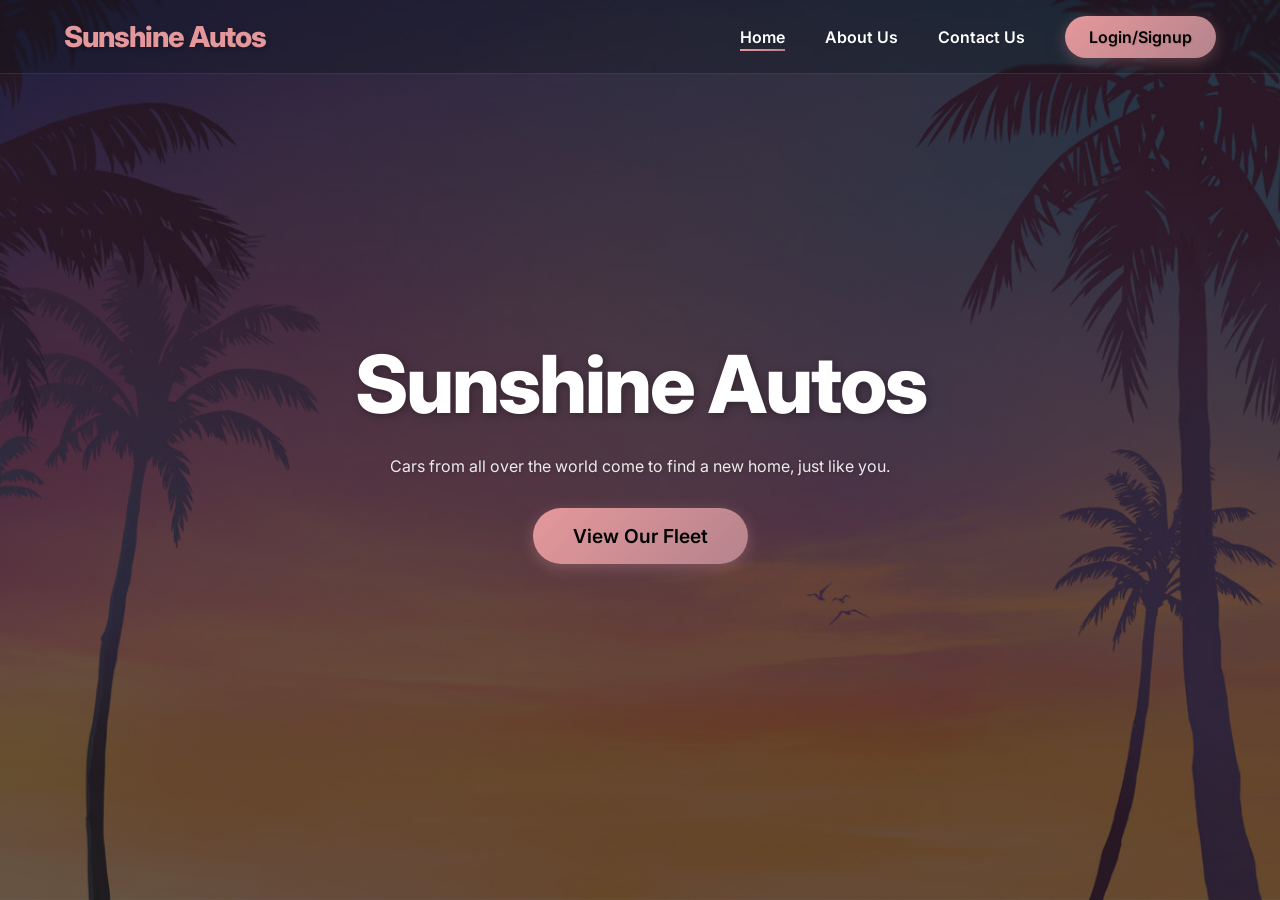
<file: index.html>
<!DOCTYPE html>
<html lang="en">
<head>
    <meta charset="UTF-8">
    <meta name="viewport" content="width=device-width, initial-scale=1.0">
    <title>Sunshine Autos - Into Sunshine</title>
    <link rel="stylesheet" href="vice.css">
    <link rel="icon" href="Vice-Images/Logo-2.jpeg">
    <link href="https://fonts.googleapis.com/css2?family=Inter:wght@400;500;600;700;800&display=swap" rel="stylesheet">
</head>
<body>
    <nav class="navbar">
    <a href="index.html" class="logo">Sunshine Autos</a>

    <input type="checkbox" id="nav-check" class="nav-checkbox">
    <label for="nav-check" class="nav-toggler">
        <span></span>
        <span></span>
        <span></span>
    </label>
    <ul class="nav-links">
        <li><a href="index.html" class="active">Home</a></li>
        <li><a href="about.html">About Us</a></li>
        <li><a href="contact.html">Contact Us</a></li>
        <li><a href="auth.html" class="auth-btn">Login/Signup</a></li>
    </ul>
</nav>

    <section class="hero">
        <h1>Sunshine Autos</h1>
        <p>Cars from all over the world come to find a new home, just like you.</p>
        <a href="fleet.html" class="cta-button">View Our Fleet</a>
    </section>
</body>
</html>
</file>
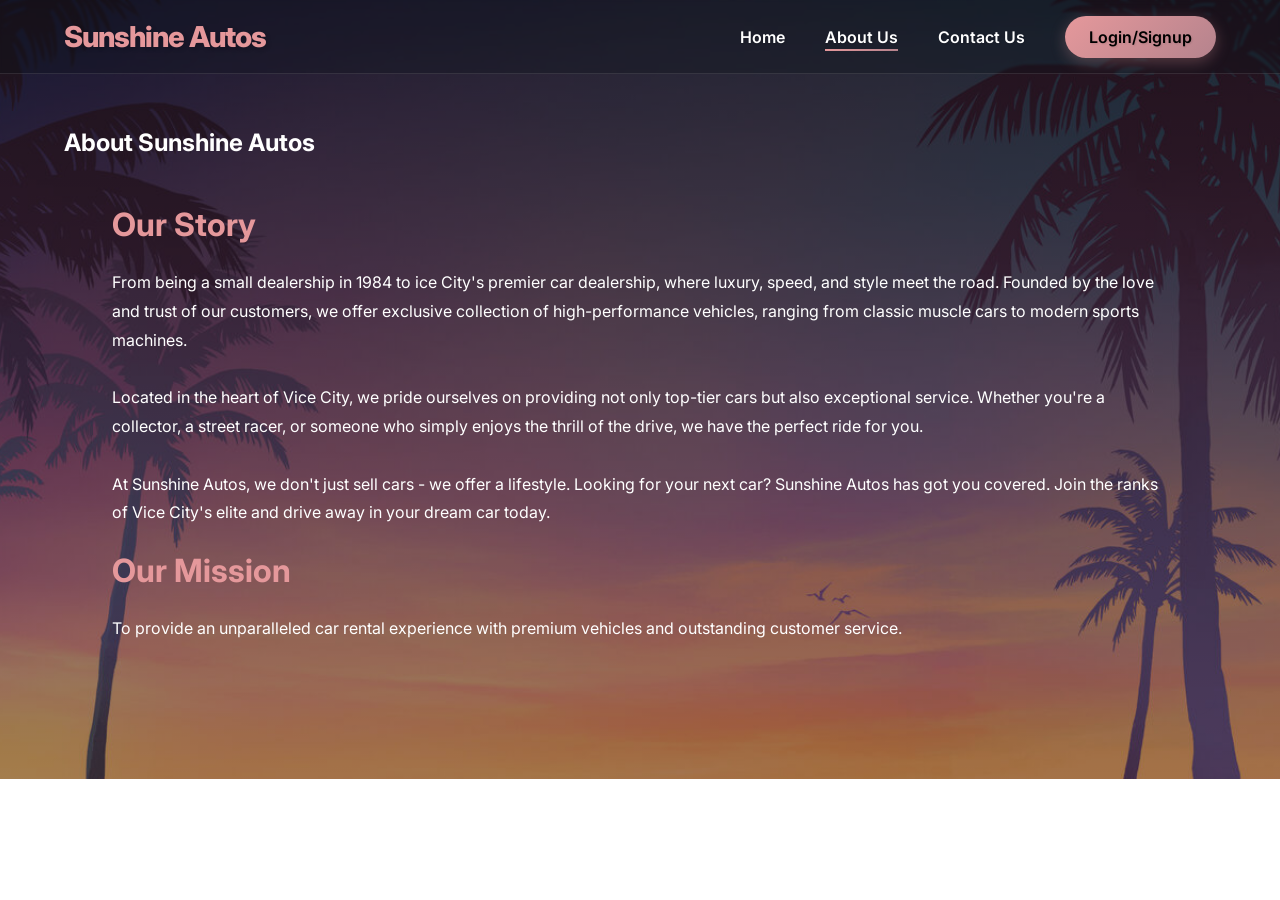
<file: about.html>
<!DOCTYPE html>
<html lang="en">
<head>
    <meta charset="UTF-8">
    <meta name="viewport" content="width=device-width, initial-scale=1.0">
    <title>About Us - Sunshine Autos</title>
    <link rel="stylesheet" href="vice.css">
    <link rel="icon" href="Vice-Images/Logo-2.jpeg">
    <link href="https://fonts.googleapis.com/css2?family=Inter:wght@400;500;600;700;800&display=swap" rel="stylesheet">
</head>
<body>
    <nav class="navbar">
        <a href="index.html" class="logo">Sunshine Autos</a>

        <input type="checkbox" id="nav-check" class="nav-checkbox">
        <label for="nav-check" class="nav-toggler">
            <span></span>
            <span></span>
            <span></span>
        </label>
        <ul class="nav-links">
            <li><a href="index.html" >Home</a></li>
            <li><a href="about.html"class="active">About Us</a></li>
            <li><a href="contact.html">Contact Us</a></li>
            <li><a href="auth.html" class="auth-btn">Login/Signup</a></li>
        </ul>
    </nav>

        <section class="about-section">
            <h1>About Sunshine Autos</h1>
            <div class="about-content">
                <div class="about-text">
                    <h2>Our Story</h2>
                    <p>From being a small dealership in 1984 to ice City's premier car dealership, where luxury,
                        speed, and style meet the road. Founded by the love and trust of our customers, we offer
                        exclusive collection of high-performance vehicles, ranging from classic muscle cars to modern
                        sports machines.

                        <br>
                        <br>

                        Located in the heart of Vice City, we pride ourselves on providing not only top-tier cars but 
                        also exceptional service. Whether you're a collector, a street racer, or someone who simply enjoys 
                        the thrill of the drive, we have the perfect ride for you.
                        <br><br>
                        At Sunshine Autos, we don't just sell cars - we offer a lifestyle.
                        Looking for your next car? Sunshine Autos has got you covered. Join the ranks of Vice City's 
                        elite and drive away in your dream car today.
                    
                    </p>
                    
                    <h2>Our Mission</h2>
                    <p>To provide an unparalleled car rental experience with premium vehicles and outstanding 
                        customer service.</p>
                </div>
            </div>
        </section>
    </body>
</html>
</file>
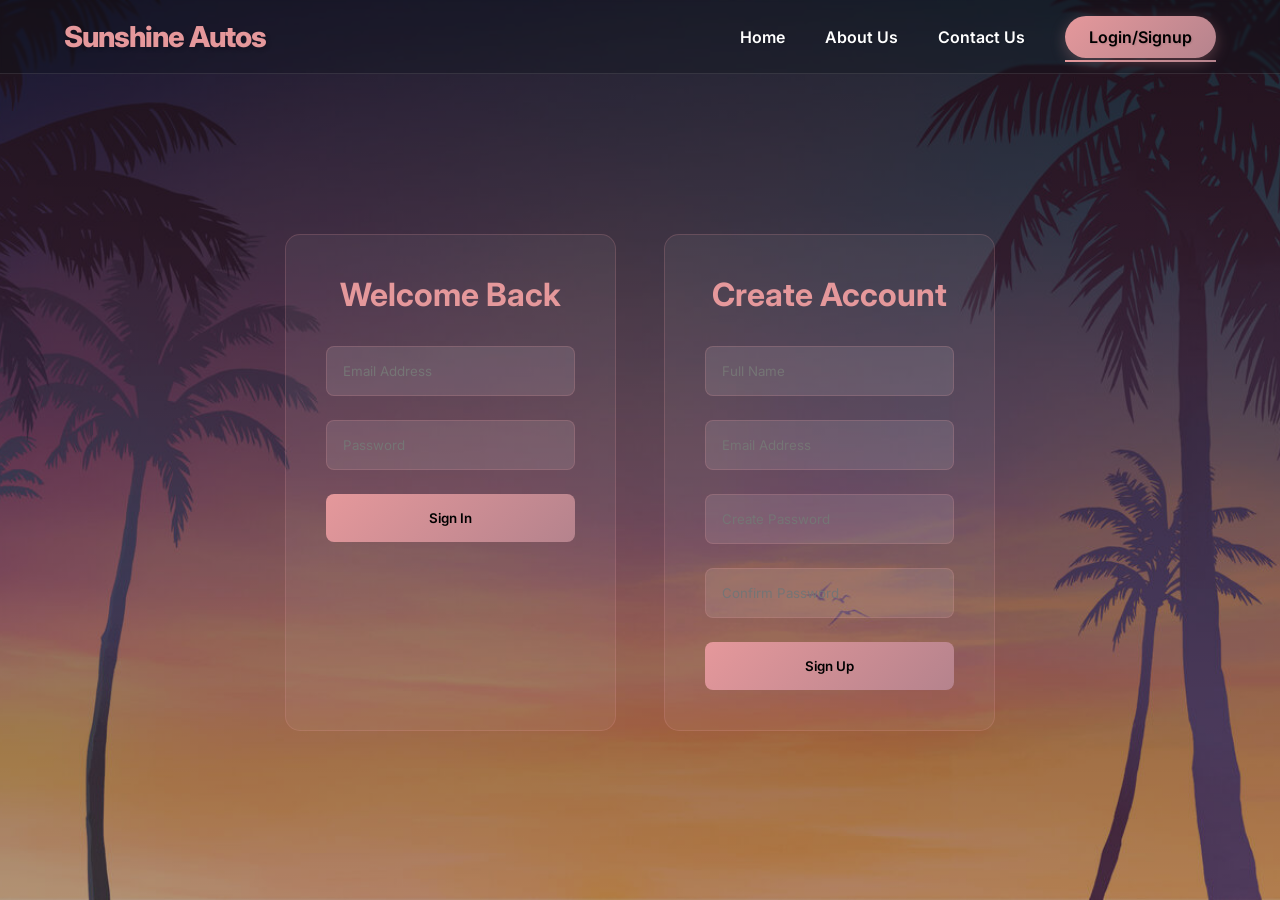
<file: auth.html>
<!DOCTYPE html>
<html lang="en">
<head>
    <meta charset="UTF-8">
    <meta name="viewport" content="width=device-width, initial-scale=1.0">
    <title>Login/Signup - Sunshine Autos</title>
    <link rel="stylesheet" href="vice.css">
    <link rel="icon" href="Vice-Images/Logo-2.jpeg">
    <link href="https://fonts.googleapis.com/css2?family=Inter:wght@400;500;600;700;800&display=swap" rel="stylesheet">
</head>
<body>
    <nav class="navbar">
        <a href="index.html" class="logo">Sunshine Autos</a>

        <input type="checkbox" id="nav-check" class="nav-checkbox">
        <label for="nav-check" class="nav-toggler">
            <span></span>
            <span></span>
            <span></span>
        </label>
        <ul class="nav-links">
            <li><a href="index.html" >Home</a></li>
            <li><a href="about.html">About Us</a></li>
            <li><a href="contact.html">Contact Us</a></li>
            <li><a href="auth.html" class="auth-btn active">Login/Signup</a></li>
        </ul>
    </nav>


    <section class="auth-section">
        <div class="auth-container">
            <div class="auth-box">
                <h2>Welcome Back</h2>
                <form class="auth-form">
                    <input type="email" placeholder="Email Address" required>
                    <input type="password" placeholder="Password" required>
                    <button type="submit">Sign In</button>
                </form>
            </div>
            <div class="auth-box">
                <h2>Create Account</h2>
                <form class="auth-form">
                    <input type="text" placeholder="Full Name" required>
                    <input type="email" placeholder="Email Address" required>
                    <input type="password" placeholder="Create Password" required>
                    <input type="password" placeholder="Confirm Password" required>
                    <button type="submit">Sign Up</button>
                </form>
            </div>
        </div>
    </section>
</body>
</html>
</file>
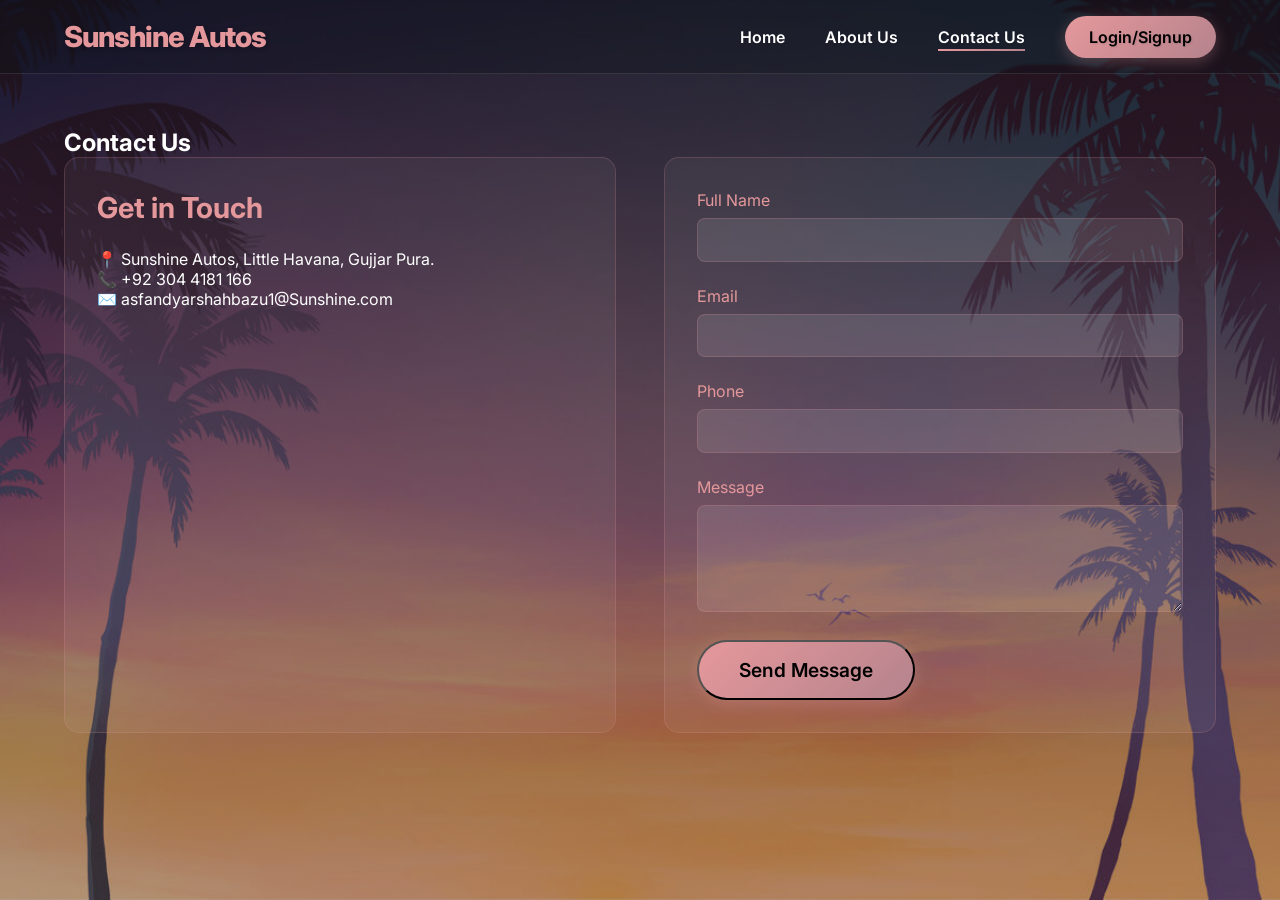
<file: contact.html>
<!DOCTYPE html>
<html lang="en">
<head>
    <meta charset="UTF-8">
    <meta name="viewport" content="width=device-width, initial-scale=1.0">
    <title>Contact Us - Sunshine Autos</title>
    <link rel="stylesheet" href="vice.css">
    <link rel="icon" href="Vice-Images/Logo-2.jpeg">
    <link href="https://fonts.googleapis.com/css2?family=Inter:wght@400;500;600;700;800&display=swap" rel="stylesheet">
</head>
<body>
    <nav class="navbar">
        <a href="index.html" class="logo">Sunshine Autos</a>

        <input type="checkbox" id="nav-check" class="nav-checkbox">
        <label for="nav-check" class="nav-toggler">
            <span></span>
            <span></span>
            <span></span>
        </label>
        <ul class="nav-links">
            <li><a href="index.html" >Home</a></li>
            <li><a href="about.html">About Us</a></li>
            <li><a href="contact.html"class="active">Contact Us</a></li>
            <li><a href="auth.html" class="auth-btn">Login/Signup</a></li>
        </ul>
    </nav>


    <section class="contact-section">
        <h2 class="section-title">Contact Us</h2>
        <div class="contact-container">
            <div class="contact-info">
                <h3>Get in Touch</h3>
                <p>📍 Sunshine Autos, Little Havana, Gujjar Pura.</p>
                <p>📞 +92 304 4181 166</p>
                <p>✉️ asfandyarshahbazu1@Sunshine.com</p>
                
            </div>
            <div class="contact-form">
                <form>
                    <div class="form-group">
                        <label>Full Name</label>
                        <input type="text" required>
                    </div>
                    <div class="form-group">
                        <label>Email</label>
                        <input type="email" required>
                    </div>
                    <div class="form-group">
                        <label>Phone</label>
                        <input type="tel">
                    </div>
                    <div class="form-group">
                        <label>Message</label>
                        <textarea rows="5" required></textarea>
                    </div>
                    <button type="submit" class="cta-button">Send Message</button>
                </form>
            </div>
        </div>
    </section>
</body>
</html>
</file>
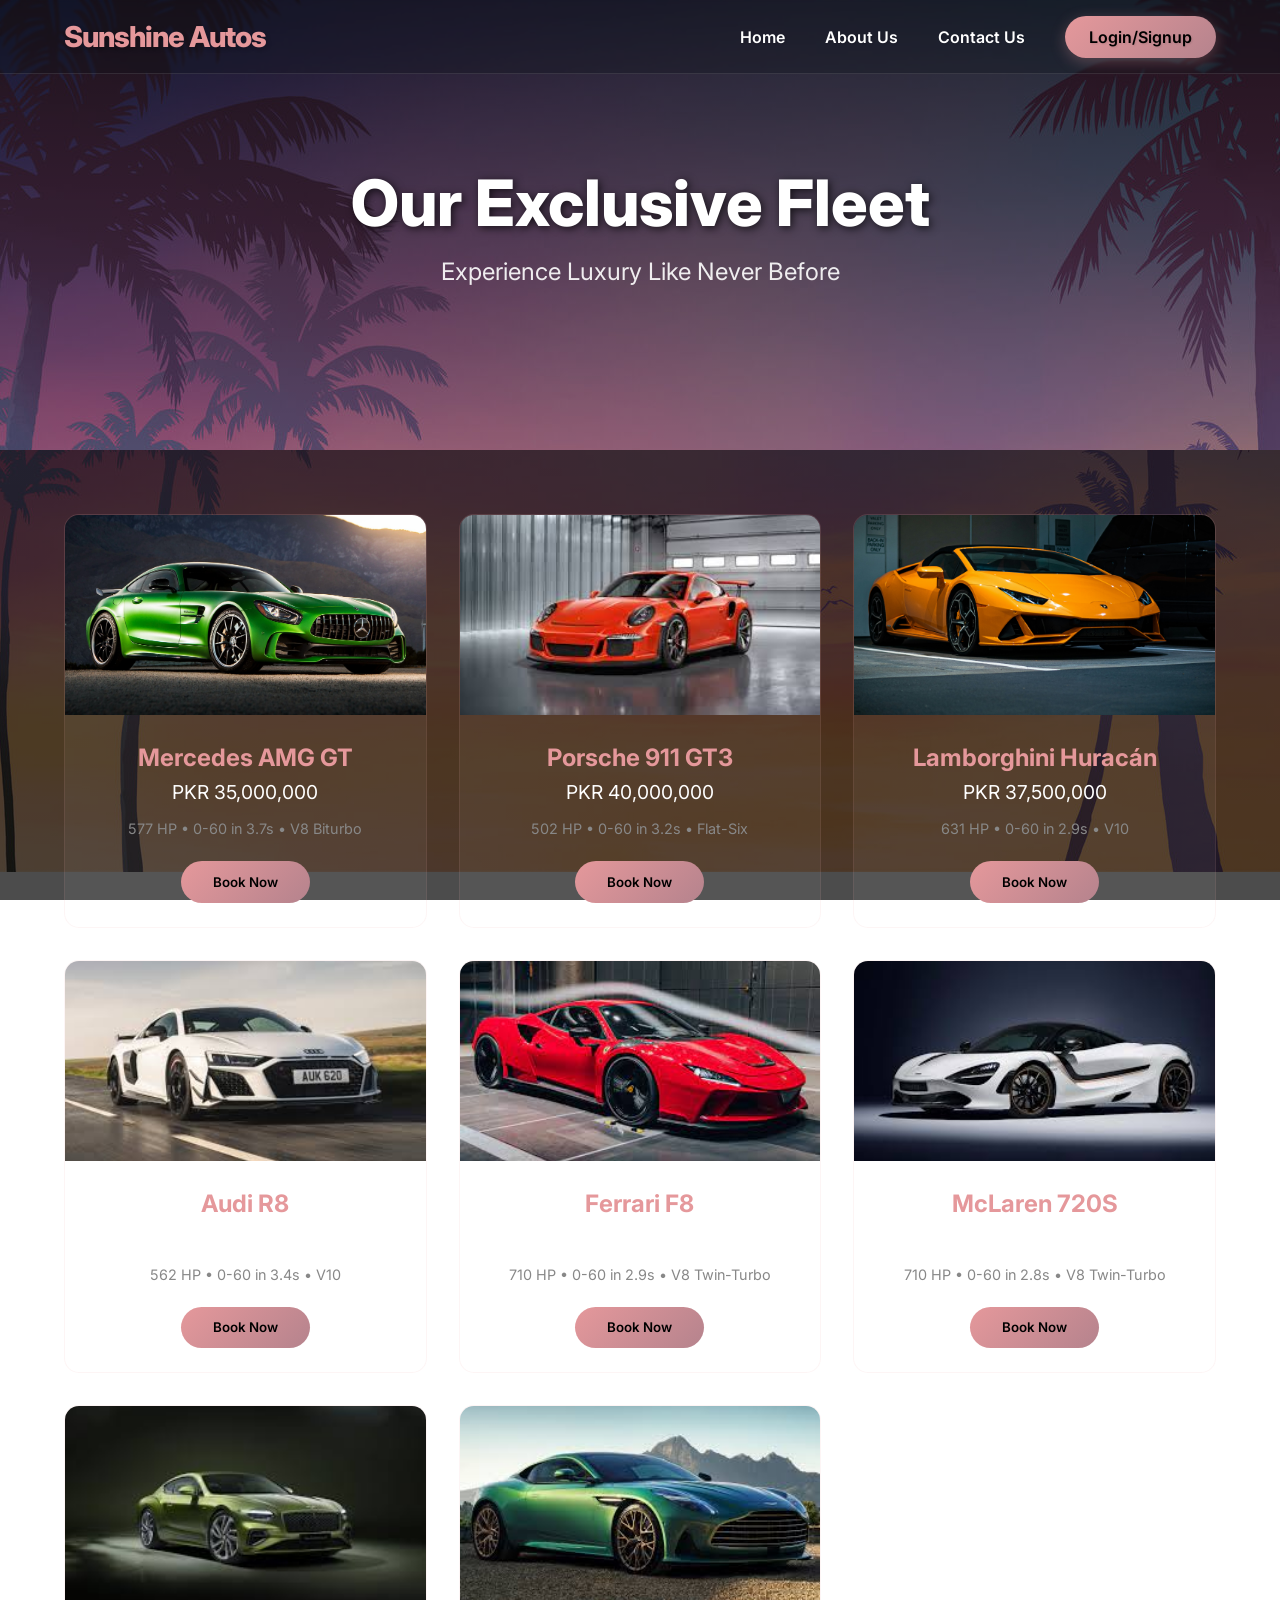
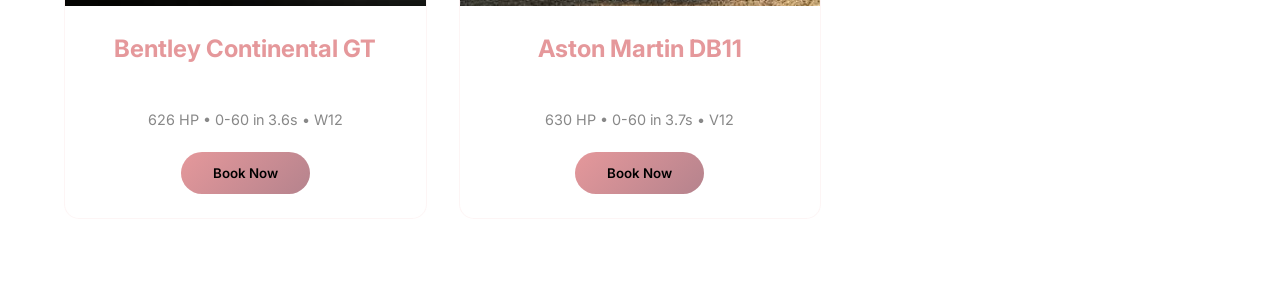
<file: fleet.html>
<!DOCTYPE html>
<html lang="en">
<head>
    <meta charset="UTF-8">
    <meta name="viewport" content="width=device-width, initial-scale=1.0">
    <title>Our Fleet - Sunshine Autos</title>
    <link rel="stylesheet" href="vice.css">
    <link rel="icon" href="Vice-Images/Logo-2.jpeg">
    <link href="https://fonts.googleapis.com/css2?family=Inter:wght@400;500;600;700;800&display=swap" rel="stylesheet">
</head>
<body>
    <nav class="navbar">
        <a href="index.html" class="logo">Sunshine Autos</a>

        <input type="checkbox" id="nav-check" class="nav-checkbox">
        <label for="nav-check" class="nav-toggler">
            <span></span>
            <span></span>
            <span></span>
        </label>
        <ul class="nav-links">
            <li><a href="index.html">Home</a></li>
            <li><a href="about.html">About Us</a></li>
            <li><a href="contact.html">Contact Us</a></li>
            <li><a href="auth.html" class="auth-btn">Login/Signup</a></li>
        </ul>
    </nav>

    <section class="fleet-hero">
        <h1>Our Exclusive Fleet</h1>
        <p>Experience Luxury Like Never Before</p>
    </section>

    <section class="fleet-showcase">
        <div class="fleet-grid">
            <div class="car-card">
                <img src="Vice-Images/AMG-GT-2.jpg" alt="Mercedes AMG GT" class="car-image">
                <div class="car-details">
                    <h3 class="car-name">Mercedes AMG GT</h3>
                    <p class="car-price">PKR 35,000,000</p>
                    <p class="car-specs">577 HP • 0-60 in 3.7s • V8 Biturbo</p>
                    <button class="book-now">Book Now</button>
                </div>
            </div>
            <div class="car-card">
                <img src="Vice-Images/Porshe 911.jpeg" alt="Porsche 911 GT3" class="car-image">
                <div class="car-details">
                    <h3 class="car-name">Porsche 911 GT3</h3>
                    <p class="car-price">PKR 40,000,000</p>
                    <p class="car-specs">502 HP • 0-60 in 3.2s • Flat-Six</p>
                    <button class="book-now">Book Now</button>
                </div>
            </div>
            <div class="car-card">
                <img src="Vice-Images/Hurricane.jpg" alt="Lamborghini Huracán" class="car-image">
                <div class="car-details">
                    <h3 class="car-name">Lamborghini Huracán</h3>
                    <p class="car-price">PKR 37,500,000</p>
                    <p class="car-specs">631 HP • 0-60 in 2.9s • V10</p>
                    <button class="book-now">Book Now</button>
                </div>
            </div>
            <div class="car-card">
                <img src="Vice-Images/Audi-R8.jpeg" alt="Audi R8" class="car-image">
                <div class="car-details">
                    <h3 class="car-name">Audi R8</h3>
                    <p class="car-price">PKR 20,000,000</p>
                    <p class="car-specs">562 HP • 0-60 in 3.4s • V10</p>
                    <button class="book-now">Book Now</button>
                </div>
            </div>
            <div class="car-card">
                <img src="Vice-Images/Ferrari-F8.jpeg" alt="Ferrari F8" class="car-image">
                <div class="car-details">
                    <h3 class="car-name">Ferrari F8</h3>
                    <p class="car-price">PKR 50,000,000</p>
                    <p class="car-specs">710 HP • 0-60 in 2.9s • V8 Twin-Turbo</p>
                    <button class="book-now">Book Now</button>
                </div>
            </div>
            <div class="car-card">
                <img src="Vice-Images/Mclaren.jpeg" alt="McLaren 720S" class="car-image">
                <div class="car-details">
                    <h3 class="car-name">McLaren 720S</h3>
                    <p class="car-price">PKR 32,000,000</p>
                    <p class="car-specs">710 HP • 0-60 in 2.8s • V8 Twin-Turbo</p>
                    <button class="book-now">Book Now</button>
                </div>
            </div>
            <div class="car-card">
                <img src="Vice-Images/Bentley.jpeg" alt="Bentley Continental GT" class="car-image">
                <div class="car-details">
                    <h3 class="car-name">Bentley Continental GT</h3>
                    <p class="car-price">PKR 45,000,000</p>
                    <p class="car-specs">626 HP • 0-60 in 3.6s • W12</p>
                    <button class="book-now">Book Now</button>
                </div>
            </div>
            <div class="car-card">
                <img src="Vice-Images/Aston-Martin.jpeg" alt="Aston Martin DB11" class="car-image">
                <div class="car-details">
                    <h3 class="car-name">Aston Martin DB11</h3>
                    <p class="car-price">PKR 38,000,000</p>
                    <p class="car-specs">630 HP • 0-60 in 3.7s • V12</p>
                    <button class="book-now">Book Now</button>
                </div>
            </div>
        </div>
    </section>
</body>
</html>
</file>
<file: vice.css>
/* Base styles */
* {
    margin: 0;
    padding: 0;
    box-sizing: border-box;
    font-family: 'Inter', sans-serif;
}

/* Navigation */
.navbar {
    background: rgba(13, 17, 23, 0.3);
    backdrop-filter: blur(1px);
    padding: 1.2rem 5%;
    display: flex;
    justify-content: space-between;
    align-items: center;
    position: fixed;
    width: 100%;
    top: 0;
    z-index: 1000;
    border-bottom: 1px solid rgba(255, 255, 255, 0.1);
}

.logo {
    font-size: 1.8rem;
    font-weight: 800;
    color: #e5989b;
    letter-spacing: -1px;
    text-shadow: 2px 2px 4px rgba(0, 0, 0, 0.2);
    text-decoration: none;
    cursor: pointer;    
}

.logo:hover {
    color: #ffffff;
    transition: color 0.3s ease;}

    .nav-checkbox {
    display: none;
}

.nav-links {
    display: flex;          
    align-items: center;
    list-style: none;       
    margin: 0;
    padding: 0;
}

.nav-links li {
    margin-left: 0rem;   
}

.nav-links a {
    color: #ffffff;
    text-decoration: none;
    margin-left: 2.5rem;
    transition: all 0.3s ease;
    font-weight: 600;
    position: relative;
    text-shadow: 1px 1px 2px rgba(0, 0, 0, 0.1);
}

.nav-links a::after {
    content: '';
    position: absolute;
    width: 0;
    height: 2px;
    bottom: -4px;
    left: 0;
    background: linear-gradient(135deg, #e5989b 0%, #b5838d 100%);
    transition: width 0.4s ease;
}



.nav-links a:hover::after,
.nav-links .active::after {
    width: 100%;
}

/*this is a later additon, for mobile*/

.nav-checkbox {
    display: none; 
}

.nav-toggler {
    display: none;
    flex-direction: column;
    cursor: pointer;
}

.nav-toggler span {
    width: 25px;
    height: 3px;
    background: #ffffff;
    margin: 3px 0;
    transition: 0.4s;
}


.auth-btn {
    background: linear-gradient(135deg, #e5989b 0%, #b5838d 100%);
    color: #000 !important;
    padding: 0.7rem 1.5rem;
    border-radius: 50px;
    font-weight: 600 !important;
    box-shadow: 0 4px 15px rgba(229, 152, 155, 0.3);
}

.auth-btn:hover {
    transform: translateY(-2px);
    box-shadow: 0 6px 20px rgba(229, 152, 155, 0.4);
}

/* Hero Section */
.hero {
    background: linear-gradient(rgba(0, 0, 0, 0.6), rgba(0, 0, 0, 0.6)), 
                url('Vice-Images/Background.jpg');
    background-size: cover;
    background-position: center;
    background-attachment: fixed;
    height: 100vh;
    display: flex;
    flex-direction: column;
    justify-content: center;
    align-items: center;
    text-align: center;
    padding: 0 20px;
}

.hero h1 {
    font-size: 5rem;
    margin-bottom: 1.5rem;
    font-weight: 800;
    color: white;
    text-shadow: 2px 2px 8px rgba(0, 0, 0, 0.3);
    letter-spacing: -2px;
    line-height: 1.2;
}

.hero p {
    font-size: 1.0rem;
    max-width: 700px;
    margin: 0 auto 2rem auto;
    color: rgba(255, 255, 255, 0.9);
    text-shadow: 1px 1px 4px rgba(0, 0, 0, 0.2);
}

.cta-button {
    background: linear-gradient(135deg, #e5989b 0%, #b5838d 100%);
    color: #000;
    padding: 1rem 2.5rem;
    border-radius: 50px;
    font-size: 1.2rem;
    font-weight: 600;
    text-decoration: none;
    transition: all 0.3s ease;
    box-shadow: 0 4px 15px rgba(229, 152, 155, 0.3);
}

.cta-button:hover {
    transform: translateY(-3px);
    box-shadow: 0 6px 20px rgba(229, 152, 155, 0.4);
}

/* Fleet Page Specific */
.fleet-hero {
    background: linear-gradient(rgba(0, 0, 0, 0.7), rgba(0, 0, 0, 0.3)),
                url('Vice-Images/Background.jpg');
    height: 50vh;
    display: flex;
    flex-direction: column;
    justify-content: center;
    align-items: center;
    text-align: center;
    color: white;
}

.fleet-hero h1 {
    font-size: 4rem;
    margin-bottom: 1rem;
    font-weight: 800;
    text-shadow: 2px 2px 8px rgba(0, 0, 0, 0.7);
}

.fleet-hero p {
    font-size: 1.5rem;
    color: rgba(255, 255, 255, 0.9);
}

.fleet-showcase {
    background: linear-gradient(rgba(0, 0, 0, 0.7), rgba(0, 0, 0, 0.7)),
                url('Vice-Images/Background.jpg');
    background-repeat: no-repeat;
    background-position: center;
    background-attachment: fixed;
    padding: 4rem 5%;
}

.fleet-grid {
    display: grid;
    grid-template-columns: repeat(auto-fit, minmax(300px, 1fr));
    gap: 2rem;
    max-width: 1400px;
    margin: 0 auto;
}

.car-card {
    background: rgba(255, 255, 255, 0.05);
    border-radius: 15px;
    overflow: hidden;
    transition: all 0.9s ease;
    border: 1px solid rgba(229, 152, 155, 0.1);
}

.car-card:hover {
    transform: translateY(-10px);
    border-color: rgba(229, 152, 155, 0.3);
    box-shadow: 0 10px 30px rgba(229, 152, 155, 0.1);
}

.car-image {
    width: 100%;
    height: 200px;
    object-fit: cover;
}

.car-details {
    padding: 1.5rem;
    text-align: center;
}

.car-name {
    color: #e5989b;
    font-size: 1.5rem;
    margin-bottom: 0.5rem;
}

.car-price {
    color: #fff;
    font-size: 1.2rem;
    margin-bottom: 1rem;
}

.car-specs {
    color: #888;
    font-size: 0.9rem;
    margin-bottom: 1.5rem;
}

.book-now {
    background: linear-gradient(135deg, #e5989b 0%, #b5838d 100%);
    color: #000;
    border: none;
    padding: 0.8rem 2rem;
    border-radius: 25px;
    font-weight: 600;
    cursor: pointer;
    transition: all 0.3s ease;
}

.book-now:hover {
    transform: translateY(-2px);
    box-shadow: 0 4px 15px rgba(229, 152, 155, 0.3);
}

/* Auth Page */
.auth-section {
    background: linear-gradient(rgba(0, 0, 0, 0.7), rgba(0, 0, 0, 0.3)),
                url('Vice-Images/Background.jpg');
    min-height: 100vh;
    padding: 8rem 5% 4rem;
    display: flex;
    align-items: center;
    background-size: cover;
    background-position: center;
    background-attachment: fixed;
}

.auth-container {
    max-width: 900px;
    margin: 0 auto;
    display: grid;
    grid-template-columns: 1fr 1fr;
    gap: 3rem;
    
    border-radius: 20px;
    background: rgba(13, 17, 23, 0);
}

.auth-box {
    background: rgba(255, 255, 255, 0.05);
    padding: 2.5rem;
    border-radius: 15px;
    border: 1px solid rgba(229, 152, 155, 0.2);
}

.auth-box h2 {
    color: #e5989b;
    font-size: 2rem;
    margin-bottom: 2rem;
    text-align: center;
}

.auth-form {
    display: flex;
    flex-direction: column;
    gap: 1.5rem;
}

.auth-form input {
    padding: 1rem;
    background: rgba(255, 255, 255, 0.1);
    border: 1px solid rgba(229, 152, 155, 0.2);
    border-radius: 8px;
    color: #fff;
}

.auth-form input:focus {
    outline: none;
    border-color: #e5989b;
}

.auth-form button {
    background: linear-gradient(135deg, #e5989b 0%, #b5838d 100%);
    color: #000;
    padding: 1rem;
    border: none;
    border-radius: 8px;
    font-weight: 600;
    cursor: pointer;
    transition: all 0.3s ease;
}

.auth-form button:hover {
    transform: translateY(-2px);
    box-shadow: 0 5px 15px rgba(229, 152, 155, 0.3);
}

.contact-section {
    background: linear-gradient(rgba(0, 0, 0, 0.7), rgba(0, 0, 0, 0.3)),
                url('Vice-Images/Background.jpg');
    min-height: 100vh;
    padding: 8rem 5% 4rem;
    color: #fff;
    background-size: cover;
    background-position: center;
    background-attachment: fixed;
}

.contact-container {
    max-width: 1200px;
    margin: 0 auto;
    display: grid;
    grid-template-columns: 1fr 1fr;
    gap: 3rem;
  
    border-radius: 20px;
    background: rgba(255, 255, 255, 0);
}

.contact-info {
    background: rgba(255, 255, 255, 0.05);
    padding: 2rem;
    border-radius: 15px;
    border: 1px solid rgba(229, 152, 155, 0.2);
}

.contact-info h3 {
    color: #e5989b;
    font-size: 1.8rem;
    margin-bottom: 1.5rem;
}

.contact-form {
    background: rgba(255, 255, 255, 0.05);
    padding: 2rem;
    border-radius: 15px;
    border: 1px solid rgba(229, 152, 155, 0.2);
}

.form-group {
    margin-bottom: 1.5rem;
}

.form-group label {
    display: block;
    margin-bottom: 0.5rem;
    color: #e5989b;
}

.form-group input,
.form-group textarea {
    width: 100%;
    padding: 0.8rem;
    background: rgba(255, 255, 255, 0.1);
    border: 1px solid rgba(229, 152, 155, 0.2);
    border-radius: 8px;
    color: #fff;
    transition: all 0.3s ease;
}

.form-group input:focus,
.form-group textarea:focus {
    outline: none;
    border-color: #e5989b;
}

.form-group input:hover,
.form-group textarea:hover {
    background: rgba(255, 255, 255, 0.2);
}

/* About Page */
.about-section {
    background: linear-gradient(rgba(0, 0, 0, 0.7), rgba(0, 0, 0, 0.3)),
                url('Vice-Images/Background.jpg');
    padding: 8rem 5% 4rem;
    color: #fff;
    background-size: cover;
    background-position: center;
    background-attachment: fixed;
}

.about-content {
    max-width: 1200px;
    margin: 0 auto;
    backdrop-filter: blur(0px);
    
    padding: 3rem;
    border-radius: 20px;
}

.about-grid {
    display: grid;
    grid-template-columns: 1fr 1fr;
    gap: 3rem;
    margin-top: 3rem;
}

.about-image {
    width: 100%;
    height: 400px;
    object-fit: cover;
    border-radius: 10px;
    border: 1px solid rgba(229, 152, 155, 0.2);
}

.about-text h2 {
    color: #e5989b;
    font-size: 2rem;
    margin-bottom: 1.5rem;
}

.about-text p {
    margin-bottom: 1.5rem;
    line-height: 1.8;
}

/* Responsive Design */
@media (max-width: 768px) {
    .hero h1 { font-size: 3rem; }
    .hero p { font-size: 1.2rem; }

    .about-grid,
    .contact-container,
    .auth-container {
        grid-template-columns: 1fr;
    }

    .nav-toggler {
        display: flex; 
    }

    .nav-links {
        display: none;
        flex-direction: column;
        position: absolute;
        top: 65px;
        left: 0;
        width: 100%;
        background: rgba(13, 17, 23, 0.98);
        backdrop-filter: blur(10px);
        padding: 2rem 0;
        z-index: 1001;
    }

    .nav-links li {
        margin: 1.5rem 0;
        margin-left: 0;     
    }

    .nav-checkbox:checked ~ .nav-links {
        display: flex;
    }
}
</file>
